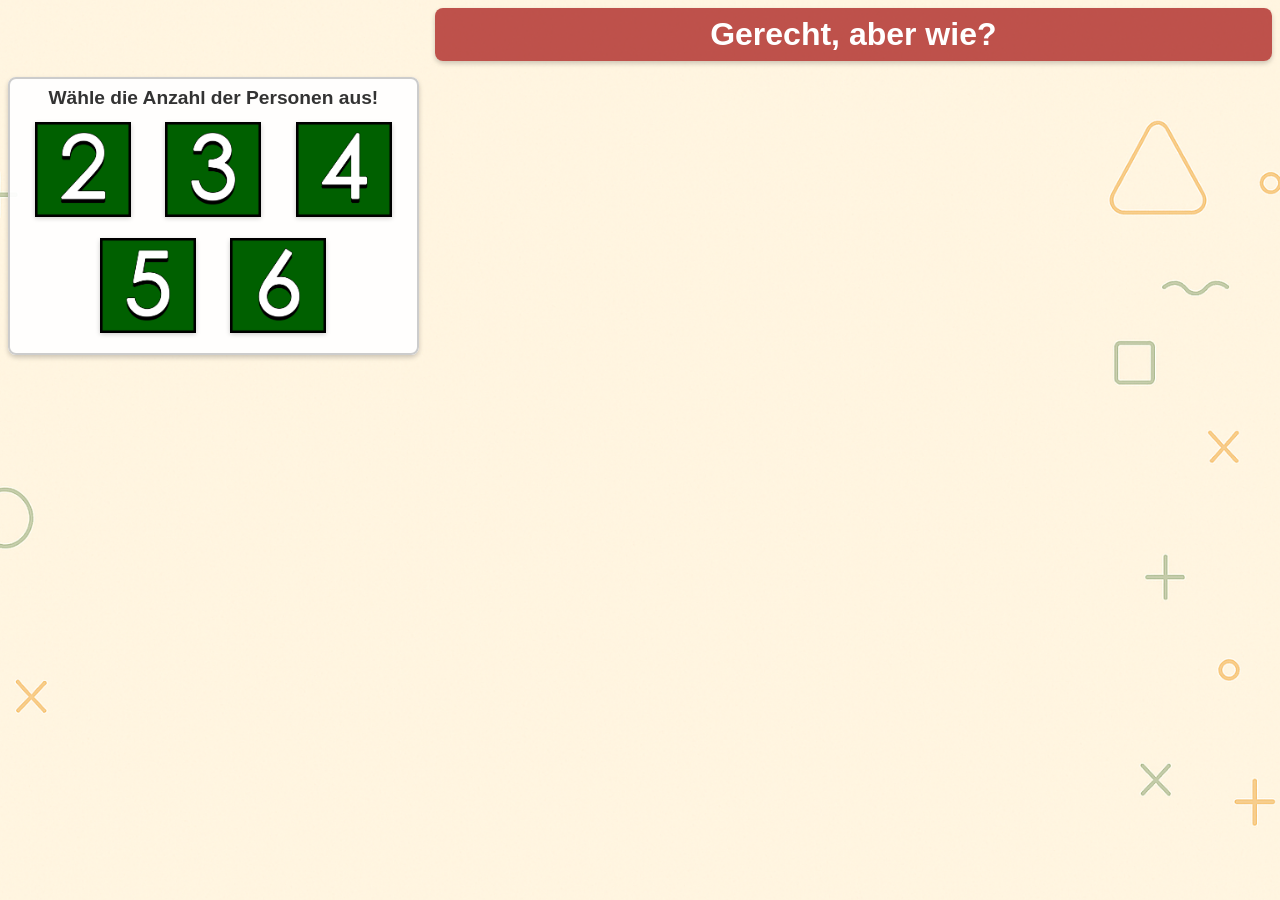
<file: src/index.html>
<!DOCTYPE html>
<html lang="de">

<head>
    <meta charset="UTF-8">
    <title>Gerecht, aber wie?</title>
    <link rel="stylesheet" href="customizableData.css">
    <link rel="stylesheet" href="style.css">
</head>

<body id="appBody">
    <div id="gridWrapper">

        <fieldset id="config" class="config">
            <div id="configGridWrapper">
                <h3 id="personNumberTitle">W&auml;hle die Anzahl der Personen aus!</h3>

                <button class="personNumberButton" id="twoPersons" onclick="changePerson(this,2)">
                    <img alt="Auswahl 2 Personen">
                </button>
                <button class="personNumberButton" id="threePersons" onclick="changePerson(this,3)">
                    <img alt="Auswahl 3 Personen">
                </button>
                <button class="personNumberButton" id="fourPersons" onclick="changePerson(this,4)">
                    <img alt="Auswahl 4 Personen">
                </button>
                <button class="personNumberButton" id="fivePersons" onclick="changePerson(this,5)">
                    <img alt="Auswahl 5 Personen">
                </button>
                <button class="personNumberButton" id="sixPersons" onclick="changePerson(this,6)">
                    <img alt="Auswahl 6 Personen">
                </button>

                <h3 id="taskTitle">Verteile die Kekse gerecht an alle Personen.</h3>

            </div>
        </fieldset>

        <fieldset id="toolbox" class="toolbox">
            <legend>Toolbox</legend>
            <form id="toolboxForm">
                <div id="toolboxGridWrapper">
                    <label id="moveRB">
                        <input type="radio" class="radio" name="tool" value="move" checked>
                        <div class="imgWrapper" id="moveImgWrapper"><img id="moveIMG" alt="Keks verschieben">
                            <div>Hinweis: Klicke kurz auf die Kekse, um mehrere gleichzeitig zu bewegen.</div>
                        </div>
                    </label>
                    <label id="breakRB">
                        <input type="radio" class="radio" name="tool" value="break">
                        <div class="imgWrapper" id="breakImgWrapper">
                            <img id="breakIMG" alt="Keks zerbrechen">
                        </div>
                    </label>
                    <label id="mergeRB">
                        <input type="radio" class="radio" name="tool" value="merge">
                        <div class="imgWrapper" id="mergeImgWrapper">
                            <img id="mergeIMG" alt="Keks zusammenf&uuml;gen">
                        </div>
                    </label>
                    <label id="collectRB">
                        <input type="radio" class="radio" name="tool" value="collect">
                        <div class="imgWrapper" id="collectImgWrapper">
                            <img id="collectIMG" alt="Kekse einsammeln">
                        </div>
                    </label>
                </div>
            </form>
        </fieldset>


        <h1 id="headline">Gerecht, aber wie?</h1>

        <div id="circleContainer">
        </div>

        <div id="cookieNumberInputContainer">
            Wie viele Kekse hat jede Person?
            <input type="number" id="cookieInput" min="0" step="any">
            <button class="button" id="checkBtn" onclick="checkSolution()">Pr&uuml;fen</button>

        </div>
        <div id="messageContainer">
            <div id="message"></div>
            <button class="button" id="newTaskBtn" onclick="createNewTask()">neue Aufgabe</button>
        </div>
    </div>

    <div id="overlay"></div>

</body>

</html>

<script src="script.js"></script>
</file>
<file: src/customizableData.css>
:root {
    --backgroundImage: url("img/background.png");
    --tableImage: url("img/table.png");
    --plateImage: url("img/plate.png");
    --cookieImage: url("img/cookie.png");
    --cookieHalfRightImage: url("img/cookie_right.png");
    --cookieHalfLeftImage: url("img/cookie_left.png");
    --twoPersonsImage: url("img/2persons.png");
    --threePersonsImage: url("img/3persons.png");
    --fourPersonsImage: url("img/4persons.png");
    --fivePersonsImage: url("img/5persons.png");
    --sixPersonsImage: url("img/6persons.png");
    --moveImage: url("img/move_cookie.png");
    --breakImage: url("img/break_cookie.png");
    --mergeImage: url("img/merge_cookie.png");
    --collectImage: url("img/collect_cookies.png");
    --breakCursorImage: url('img/knife.png');
    --mergeCursorImage: url('img/glue.png');

    --shadowColor: #00000033;
    --headlineFontColor: #ffffff;
    --headlineBackground: #9e0202ab;
    --segmentFontColor: #333333;
    --segmentBackground: #ffffffef;
    --segmentBorderColor: #cccccc;
    --inputBorderColor: #aaaaaa;
    --childnameFontColor: #ffffff;
    --childnameBackground: #303030CC;
    --buttonFontColor: #ffffff;
    --buttonBackground: #006000;
    --messageRightFontColor: #006000;
    --messageRightBorderColor: #006000;
    --messageWrongFontColor: #B30000;
    --messageWrongBorderColor: #B30000;
    --cookieMark: #ff0000;
    --radioColor: #4f46e5;
    --tableFontColor: #000000;
    --tableStrongBorderColor: #000000;
    --tableBorderColor: #cccccc;
    --tableHeadlineBackground: #eeeeee;
    --tableOddBackground: #ffffff;
    --tableEvenBackground: #f9f9f9;


    --person1Image: url("img/person1.png");
    --person2Image: url("img/person2.png");
    --person3Image: url("img/person3.png");
    --person4Image: url("img/person4.png");
    --person5Image: url("img/person5.png");
    --person6Image: url("img/person6.png");
    --person1Name: Marvin;
    --person2Name: Emil;
    --person3Name: Emma;
    --person4Name: Nico;
    --person5Name: Mia;
    --person6Name: Jan;
}
</file>
<file: src/style.css>
* {
  box-sizing: border-box;
}

#tableBody {
  display: grid;
  grid-template-columns: 1fr;
  gap: 1rem;
  grid-template-areas:
    "tableAll"
    "tableEqualize"
    "tableDistribute"
    "tableEqualizeDistribute";
  font-family: sans-serif;
  color: var(--tableFontColor);
}

#tableEqualize td:nth-child(4),
#tableEqualize th:nth-child(4),
#tableDistribute td:nth-child(5),
#tableDistribute th:nth-child(5),
#tableEqualizeDistribute td:nth-child(5),
#tableEqualizeDistribute th:nth-child(5) {
  border-left: 3px solid var(--tableStrongBorderColor);
}

table {
  border-collapse: collapse;
  width: 100%;
}

th,
td {
  border: 1px solid var(--tableBorderColor);
  padding: 0.5rem;
  text-align: center;
}

th {
  background-color: var(--tableHeadlineBackground);
}

tr:nth-child(even) {
  background-color: var(--tableEvenBackground);
}

tr:nth-child(odd) {
  background-color: var(--tableOddBackground);
}

#appBody {
  font-family: sans-serif;
  text-align: center;
  background-image: var(--backgroundImage);
  background-size: cover;
  background-repeat: no-repeat;
  background-position: center center;
  background-attachment: fixed;
}

#overlay {
  display: none;
  position: fixed;
  top: 0;
  left: 0;
  width: 100vw;
  height: 100vh;
  background-color: rgba(0, 0, 0, 0.6);
  z-index: 999;
}

.customAlert {
  display: block;
  position: fixed;
  top: 20%;
  left: 50%;
  transform: translate(-50%, -50%);
  z-index: 1000;
}

.okBtn {
  transition: none;
}

#gridWrapper {
  display: grid;
  grid-template-columns: 1fr 1fr 1fr;
  gap: 1rem;
  grid-template-areas:
    ". headline headline"
    "config cookieAction cookieAction"
    "toolbox cookieAction cookieAction"
    "toolbox countInput resultMessage"
    "toolbox . .";
}

body.isAdvanced #gridWrapper {
  grid-template-columns: 1fr 1fr 1fr;
  grid-template-areas:
    ". headline headline"
    "config cookieAction cookieAction"
    "toolbox cookieAction cookieAction"
    "toolbox countInput resultMessage"
    "toolbox . .";
}

#gridWrapper.twoPersonGrid {
  grid-template-columns: 1fr 1fr 1fr;
  grid-template-areas:
    ". headline headline"
    "config cookieAction cookieAction"
    "config countInput resultMessage"
    "config . ."
    "toolbox . .";
}

#configGridWrapper {
  display: grid;
  width: 100%;
  height: 100%;
  place-items: center;
  grid-template-columns: 1fr 1fr 1fr 1fr 1fr 1fr;
  grid-template-areas:
    "untertitelLabel untertitelLabel untertitelLabel untertitelLabel untertitelLabel untertitelLabel"
    "twoPersons twoPersons threePersons threePersons fourPersons fourPersons"
    ". fivePersons fivePersons sixPersons sixPersons ."
    "taskLabel taskLabel taskLabel taskLabel taskLabel taskLabel";
}

body.isAdvanced #configGridWrapper {
  grid-template-columns: 1fr;
  grid-template-areas:
    "taskLabel";
}

#toolboxGridWrapper {
  display: grid;
  width: 100%;
  height: 100%;
  align-items: center;
  grid-template-columns: 1fr;
  grid-template-areas:
    "moveRB";
}

body.isAdvanced #toolboxGridWrapper {
  display: grid;
  grid-template-columns: 1fr;
  grid-template-areas:
    "moveRB"
    "breakRB"
    "mergeRB";
}

#toolboxGridWrapper.withCollectionTool {
  grid-template-columns: 1fr;
  grid-template-areas:
    "moveRB"
    "collectRB";
}

body.isAdvanced #toolboxGridWrapper.withCollectionTool {
  grid-template-columns: 1fr;
  grid-template-areas:
    "moveRB"
    "breakRB"
    "mergeRB"
    "collectRB";
}

.table {
  display: none;
  position: absolute;
  width: 240px;
  height: 160px;
  top: 340px;
  left: 240px;
}

.tableImg {
  width: 240px;
  height: 160px;
}

#circleContainer {
  position: relative;
  width: 720px;
  height: 500px;
  margin: 0px auto;
  grid-area: cookieAction;
}

.person {
  position: absolute;
}

.name {
  margin-left: 5.5rem;
  margin-top: 2.5rem;
  padding: 0.5rem;
  color: var(--childnameFontColor);
  font-size: 1rem;
  font-weight: 600;
  background-color: var(--childnameBackground);
  border-radius: 0.5rem;
  box-shadow: 0 0.15rem 0.3rem var(--shadowColor);
}

.plate {
  width: 120px;
  height: 120px;
  top: 80px;
  position: absolute;
}

.plateImg {
  width: 120px;
  height: 120px;
}

.cookieWrapper {
  position: absolute;
}

.cookie {
  width: 36px;
  height: 36px;
  position: absolute;
}

.halfCookie {
  width: 18px;
  height: 36px;
  position: absolute;
}

.cookie.marked,
.halfCookie.marked {
  border: 2px solid var(--cookieMark);
  border-radius: 20px;
}

.personImg {
  width: 80px;
  left: 20px;
  position: absolute;
}

.personNumberButton {
  background: none;
  border: none;
  margin: 0.5rem;
  transition: transform 0.3s, filter 0.3s;
  cursor: pointer;
}

.personNumberButton img {
  background-color: var(--buttonBackground);
  width: 6rem;
  height: auto;
  transition: transform 0.3s, filter 0.3s;
  box-shadow: 0 0.15rem 0.3rem var(--shadowColor);
}

.personNumberButton:disabled {
  cursor: default;
}

#twoPersons {
  grid-area: twoPersons;
}

#threePersons {
  grid-area: threePersons;
}

#fourPersons {
  grid-area: fourPersons;
}

#fivePersons {
  grid-area: fivePersons;
}

#sixPersons {
  grid-area: sixPersons;
}

.inactive img {
  filter: grayscale(100%);
  transform: scale(0.75);
  opacity: 0.7;
}

h1 {
  color: var(--headlineFontColor);
  font-size: 2rem;
  font-weight: 800;
  background-color: var(--headlineBackground);
  padding: 0.5rem;
  border-radius: 0.5rem;
  margin: 0;
  width: 100%;
  box-shadow: 0 0.15rem 0.3rem rgba(0, 0, 0, 0.2);
  align-items: center;
  justify-content: center;
  grid-area: headline;
}

h1#headline {
  grid-area: headline;
}

h3 {
  display: flex;
  font-size: 1.2rem;
  font-weight: 600;
  margin: 0rem;
  width: fit-content;
}

h3#personNumberTitle {
  margin-bottom: 0.25rem;
  grid-area: untertitelLabel;
}

h3#taskTitle {
  display: none;
  margin-top: 0.25rem;
  grid-area: taskLabel;
}

#cookieNumberInputContainer {
  display: none;
  margin: 0 auto;
  padding: 0.5rem;
  background-color: var(--segmentBackground);
  border: 0.15rem solid var(--segmentBorderColor);
  border-radius: 0.5rem;
  box-shadow: 0 0.15rem 0.3rem rgba(0, 0, 0, 0.2);
  width: fit-content;
  text-align: center;
  align-items: center;
  font-size: 1.2rem;
  font-weight: 500;
  color: var(--segmentFontColor);
  animation: fadeIn 0.6s ease;
  grid-area: countInput;
}

input[type="number"],
input[type="text"] {
  padding: 0.25rem;
  font-size: 1rem;
  border-radius: 0.5rem;
  border: 0.07rem solid var(--inputBorderColor);
  margin: 0 0.25rem;
}

input[type="number"] {
  width: 4rem;
}

input[type="text"] {
  width: 6rem;
}

#newTaskBtn {
  display: none;
  margin-top: 0.5rem;
  font-weight: 600;
}

.button {
  background-color: var(--buttonBackground);
  color: var(--buttonFontColor);
  padding: 0.7rem;
  font-size: 1rem;
  justify-content: center;
  align-items: center;
  border-radius: 0.5rem;
  cursor: pointer;
  height: fit-content;
  width: fit-content;
  transition: background-color 0.3s ease, transform 0.2s ease;
  box-shadow: 0 0.15rem 0.3rem var(--shadowColor);
}

.button:disabled {
  background-color: grey;
  cursor: default;
}

#checkBtn {
  font-weight: 600;
}

.button:not(:disabled):hover {
  transform: scale(1.05);
  text-decoration: underline;
}

@keyframes fadeIn {
  from {
    opacity: 0;
    transform: translateY(1rem);
  }

  to {
    opacity: 1;
    transform: translateY(0);
  }
}


#messageContainer {
  margin: 0 auto;
  padding: 0.5rem;
  background-color: var(--segmentBackground);
  border-radius: 0.5rem;
  font-size: 1.2rem;
  font-weight: 600;
  width: fit-content;
  height: fit-content;
  box-shadow: 0 0.15rem 0.3rem var(--shadowColor);
  text-align: center;
  display: none;
  animation: fadeIn 0.6s ease;
  grid-area: resultMessage;
}


#toolbox,
#config,
.customAlert {
  color: var(--segmentFontColor);
  background-color: var(--segmentBackground);
  border: 0.15rem solid var(--segmentBorderColor);
  border-radius: 0.5rem;
  box-shadow: 0 0.15rem 0.3rem var(--shadowColor);
  padding: 0.5rem;
  margin: 0;
}

#toolbox {
  display: none;
  width: 100%;
  height: auto;
  animation: fadeIn 0.6s ease;
  grid-area: toolbox;
}

#toolboxForm {
  width: 100%;
  height: 100%;
}

#config {
  width: 100%;
  height: auto;
  animation: fadeIn 0.6s ease;
  grid-area: config;
}

#toolbox legend {
  font-size: 1.3rem;
  font-weight: 600;
  color: var(--segmentFontColor);
  margin-bottom: 0.4rem;
}

#toolbox label {
  margin-bottom: 0.4rem;
  cursor: pointer;
}

.imgWrapper {
  display: flex;
  align-items: center;
  justify-content: center;
}

#moveRB {
  grid-area: moveRB;
  display: flex;
}

#moveImgWrapper {
  display: inline-block;
  width: 12rem;
  height: auto;
}

#moveIMG {
  width: 12rem;
  height: auto;
}

#breakRB {
  grid-area: breakRB;
  display: none;
}

#breakImgWrapper {
  width: 8rem;
  height: auto;
}

#breakIMG {
  width: 8rem;
  height: auto;
}

#mergeRB {
  grid-area: mergeRB;
  display: none;
}

#breakImgWrapper {
  width: 8rem;
  height: auto;
}

#mergeIMG {
  width: 8rem;
  height: auto;
}

#collectRB {
  grid-area: collectRB;
  display: none;
}

#collectImgWrapper {
  width: 14rem;
  height: auto;
}

#collectIMG {
  width: 14rem;
  height: auto;
}

#toolbox input[type="radio"] {
  accent-color: var(--radioColor);
  transform: scale(1.7);
  margin-right: 0.5rem;
  cursor: pointer;
}

@media (max-width: 1200px) {

  #gridWrapper,
  body.isAdvanced #gridWrapper,
  #gridWrapper.twoPersonGrid {
    display: grid;
    grid-template-columns: 1fr 1fr;
    grid-template-areas:
      "headline headline"
      "config config"
      "toolbox toolbox"
      "cookieAction cookieAction"
      "countInput resultMessage";
  }

  #configGridWrapper {
    display: grid;
    width: 100%;
    height: 100%;
    grid-template-columns: 1fr 1fr 1fr 1fr 1fr;
    grid-template-areas:
      "untertitelLabel untertitelLabel untertitelLabel untertitelLabel untertitelLabel"
      "twoPersons threePersons fourPersons fivePersons sixPersons"
      "taskLabel taskLabel taskLabel taskLabel taskLabel";
  }

  body.isAdvanced #toolboxGridWrapper {
    display: grid;
    grid-template-columns: 1fr 1fr 1fr;
    grid-template-areas:
      "moveRB breakRB mergeRB";
  }

  #toolboxGridWrapper {
    display: grid;
    width: 100%;
    height: 100%;
    justify-items: center;
    grid-template-columns: 1fr;
    grid-template-areas:
      "moveRB";
  }

  #toolboxGridWrapper.withCollectionTool {
    grid-template-columns: 1fr 1fr;
    grid-template-areas:
      "moveRB collectRB";
  }

  body.isAdvanced #toolboxGridWrapper.withCollectionTool {
    grid-template-columns: 1fr 1fr 1fr 1fr;
    grid-template-areas:
      "moveRB breakRB mergeRB collectRB";
  }
}
</file>
